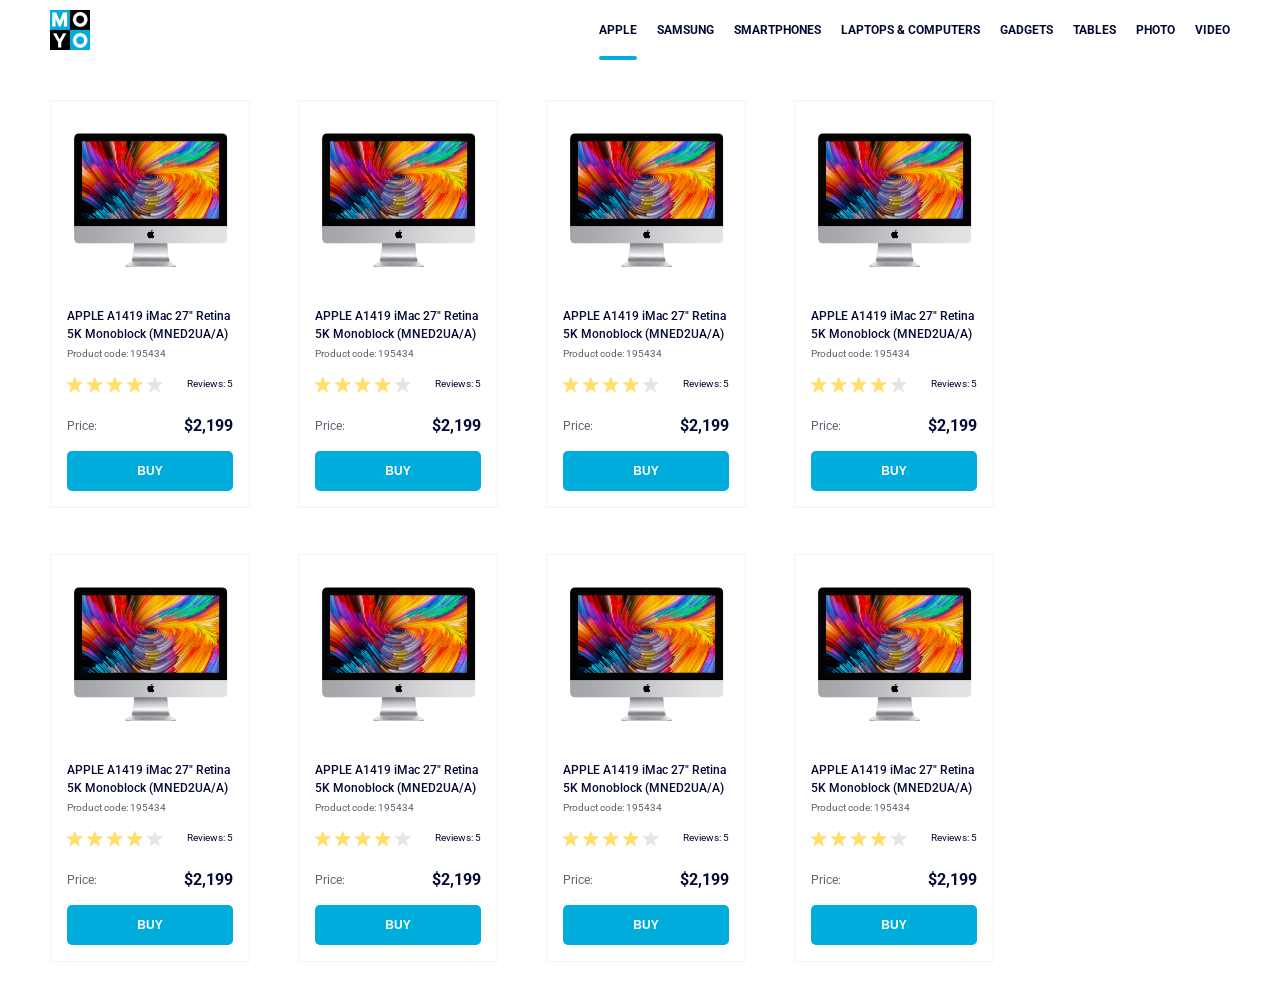
<file: index.html>
<!doctype html><html lang="en"><head><meta charset="utf-8"><meta name="viewport" content="width=device-width, initial-scale=1.0"><title>Catalog</title><link rel="preconnect" href="https://fonts.gstatic.com"><link href="https://fonts.googleapis.com/css2?family=Roboto:wght@400;500;700&display=swap" rel="stylesheet"><link rel="stylesheet" href="index.425cb5a7.css"></head><body> <div class="moyo-header"> <header class="header"> <a href="#"> <img class="img" src="logo.eddae0ff.png" alt="logo moyo"> </a> <nav class="nav"> <ul> <li> <a class="is-active" href="#"> apple </a> </li> <li><a href="#">samsung</a></li> <li><a href="#">smartphones</a></li> <li> <a data-qa="nav-hover" href="#"> laptops & computers </a> </li> <li><a href="#">gadgets</a></li> <li><a href="#">tables</a></li> <li><a href="#">photo</a></li> <li><a href="#">video</a></li> </ul> </nav> </header> </div> <main class="container"> <div class="card" data-qa="card"> <div class="card__img"> <a href="#" class="card__img-img"></a> </div> <h1 class="card__header"> APPLE A1419 iMac 27" Retina 5K Monoblock (MNED2UA/A) </h1> <p class="card__product-code">Product code: 195434</p> <div class="card__response"> <div class="card__response-starsLine stars"> <a href="#" class="stars__line"></a> <a href="#" class="stars__line"></a> <a href="#" class="stars__line"></a> <a href="#" class="stars__line"></a> <a href="#" class="stars__line"></a> </div> <p class="card__response-reviews">Reviews: 5</p> </div> <div class="card__price"> <p class="card__price-price">Price:</p> <p class="card__price-tag">$2,199</p> </div> <button class="card__button" data-qa="card-hover"> buy </button> </div> <div class="card"> <div class="card__img"> <a href="#" class="card__img-img"></a> </div> <h1 class="card__header"> APPLE A1419 iMac 27" Retina 5K Monoblock (MNED2UA/A) </h1> <p class="card__product-code">Product code: 195434</p> <div class="card__response"> <div class="card__response-starsLine stars"> <a href="#" class="stars__line"></a> <a href="#" class="stars__line"></a> <a href="#" class="stars__line"></a> <a href="#" class="stars__line"></a> <a href="#" class="stars__line"></a> </div> <p class="card__response-reviews">Reviews: 5</p> </div> <div class="card__price"> <p class="card__price-price">Price:</p> <p class="card__price-tag">$2,199</p> </div> <button class="card__button">buy</button> </div> <div class="card"> <div class="card__img"> <a href="#" class="card__img-img"></a> </div> <h1 class="card__header"> APPLE A1419 iMac 27" Retina 5K Monoblock (MNED2UA/A) </h1> <p class="card__product-code">Product code: 195434</p> <div class="card__response"> <div class="card__response-starsLine stars"> <a href="#" class="stars__line"></a> <a href="#" class="stars__line"></a> <a href="#" class="stars__line"></a> <a href="#" class="stars__line"></a> <a href="#" class="stars__line"></a> </div> <p class="card__response-reviews">Reviews: 5</p> </div> <div class="card__price"> <p class="card__price-price">Price:</p> <p class="card__price-tag">$2,199</p> </div> <button class="card__button">buy</button> </div> <div class="card"> <div class="card__img"> <a href="#" class="card__img-img"></a> </div> <h1 class="card__header"> APPLE A1419 iMac 27" Retina 5K Monoblock (MNED2UA/A) </h1> <p class="card__product-code">Product code: 195434</p> <div class="card__response"> <div class="card__response-starsLine stars"> <a href="#" class="stars__line"></a> <a href="#" class="stars__line"></a> <a href="#" class="stars__line"></a> <a href="#" class="stars__line"></a> <a href="#" class="stars__line"></a> </div> <p class="card__response-reviews">Reviews: 5</p> </div> <div class="card__price"> <p class="card__price-price">Price:</p> <p class="card__price-tag">$2,199</p> </div> <button class="card__button">buy</button> </div> <div class="card"> <div class="card__img"> <a href="#" class="card__img-img"></a> </div> <h1 class="card__header"> APPLE A1419 iMac 27" Retina 5K Monoblock (MNED2UA/A) </h1> <p class="card__product-code">Product code: 195434</p> <div class="card__response"> <div class="card__response-starsLine stars"> <a href="#" class="stars__line"></a> <a href="#" class="stars__line"></a> <a href="#" class="stars__line"></a> <a href="#" class="stars__line"></a> <a href="#" class="stars__line"></a> </div> <p class="card__response-reviews">Reviews: 5</p> </div> <div class="card__price"> <p class="card__price-price">Price:</p> <p class="card__price-tag">$2,199</p> </div> <button class="card__button">buy</button> </div> <div class="card"> <div class="card__img"> <a href="#" class="card__img-img"></a> </div> <h1 class="card__header"> APPLE A1419 iMac 27" Retina 5K Monoblock (MNED2UA/A) </h1> <p class="card__product-code">Product code: 195434</p> <div class="card__response"> <div class="card__response-starsLine stars"> <a href="#" class="stars__line"></a> <a href="#" class="stars__line"></a> <a href="#" class="stars__line"></a> <a href="#" class="stars__line"></a> <a href="#" class="stars__line"></a> </div> <p class="card__response-reviews">Reviews: 5</p> </div> <div class="card__price"> <p class="card__price-price">Price:</p> <p class="card__price-tag">$2,199</p> </div> <button class="card__button">buy</button> </div> <div class="card"> <div class="card__img"> <a href="#" class="card__img-img"></a> </div> <h1 class="card__header"> APPLE A1419 iMac 27" Retina 5K Monoblock (MNED2UA/A) </h1> <p class="card__product-code">Product code: 195434</p> <div class="card__response"> <div class="card__response-starsLine stars"> <a href="#" class="stars__line"></a> <a href="#" class="stars__line"></a> <a href="#" class="stars__line"></a> <a href="#" class="stars__line"></a> <a href="#" class="stars__line"></a> </div> <p class="card__response-reviews">Reviews: 5</p> </div> <div class="card__price"> <p class="card__price-price">Price:</p> <p class="card__price-tag">$2,199</p> </div> <button class="card__button">buy</button> </div> <div class="card"> <div class="card__img"> <a href="#" class="card__img-img"></a> </div> <h1 class="card__header"> APPLE A1419 iMac 27" Retina 5K Monoblock (MNED2UA/A) </h1> <p class="card__product-code">Product code: 195434</p> <div class="card__response"> <div class="card__response-starsLine stars"> <a href="#" class="stars__line"></a> <a href="#" class="stars__line"></a> <a href="#" class="stars__line"></a> <a href="#" class="stars__line"></a> <a href="#" class="stars__line"></a> </div> <p class="card__response-reviews">Reviews: 5</p> </div> <div class="card__price"> <p class="card__price-price">Price:</p> <p class="card__price-tag">$2,199</p> </div> <button class="card__button">buy</button> </div> </main> </body></html>
</file>
<file: index.425cb5a7.css>
.header{background-color:#fff;justify-content:space-between;width:100%;font-weight:700;display:flex}.header .img{margin-top:10px;margin-bottom:10px;margin-left:50px;display:block}.header .nav{justify-content:center;align-items:center;margin-right:50px;display:flex}.header a{color:#060b35;text-decoration:none;transition:all .3s}.header ul{text-transform:uppercase;font-size:12px;font-weight:700;list-style:none;display:flex}.header li:not(:last-child){margin-right:20px}.blue,a:hover{color:#00acdc}.is-active{color:#00acdc;position:relative}.is-active:after{content:"";background-color:#00acdc;border-radius:8px;width:100%;height:4px;position:absolute;bottom:-22.5px;left:0}body{margin:0;font-family:Roboto,sans-serif;font-style:normal;font-weight:400}.container{grid-template-columns:repeat(1,200px);gap:46px 48px;padding:40px 50px;display:grid}.card{box-sizing:border-box;background-color:#fff;border:1px solid #f3f3f3;flex-direction:column;width:200px;padding:32px 16px 16px;transition:all .3s;display:flex}.card__img{padding:0 3px}.card__img-img{background-image:url(imac.202c52ff.jpeg);background-size:cover;height:134px;display:block}.card__header{color:#060b35;margin:0;padding-top:40px;font-size:12px;font-weight:500;line-height:18px}.card__product-code{color:#616070;margin:0;padding-top:4px;font-size:10px;font-weight:400;line-height:14px}.card__response{justify-content:space-between;padding-top:16px;display:flex}.card__response-reviews{color:#060b35;text-align:center;margin:0;font-size:10px;font-weight:400;line-height:14px}.card__price{justify-content:space-between;padding-top:24px;display:flex}.card__price-price{color:#616070;margin:0;font-size:12px;font-weight:400;line-height:18px}.card__price-tag{color:#060b35;margin:0;font-size:16px;font-weight:700;line-height:18px}.card__button{text-transform:uppercase;color:#fff;background-color:#00acdc;border:none;border-radius:5px;width:166px;height:40px;margin-top:16px;padding:0;font-size:12px;font-weight:700;line-height:16px;text-decoration:none;transition:all .3s}.card__button:active{color:#00acdc;background-color:#fff;border:1px solid #00acdc}.card:hover{transform:scale(1.2)}.card:hover .card__header{color:#34568b}.card__button:hover{color:#00acdc;background-color:#fff}@media (width>=488px){.container{grid-template-columns:repeat(2,200px)}}@media (width>=768px){.container{grid-template-columns:repeat(3,200px)}}@media (width>=1024px){.container{grid-template-columns:repeat(4,200px)}}.stars{gap:4px;display:flex}.stars__line{background-image:url(star.822d561e.svg);background-repeat:no-repeat;background-size:contain;width:16px;height:16px}.stars__line:nth-child(-n+4){background-image:url(star-active.edda4c43.svg)}
/*# sourceMappingURL=index.425cb5a7.css.map */
</file>
